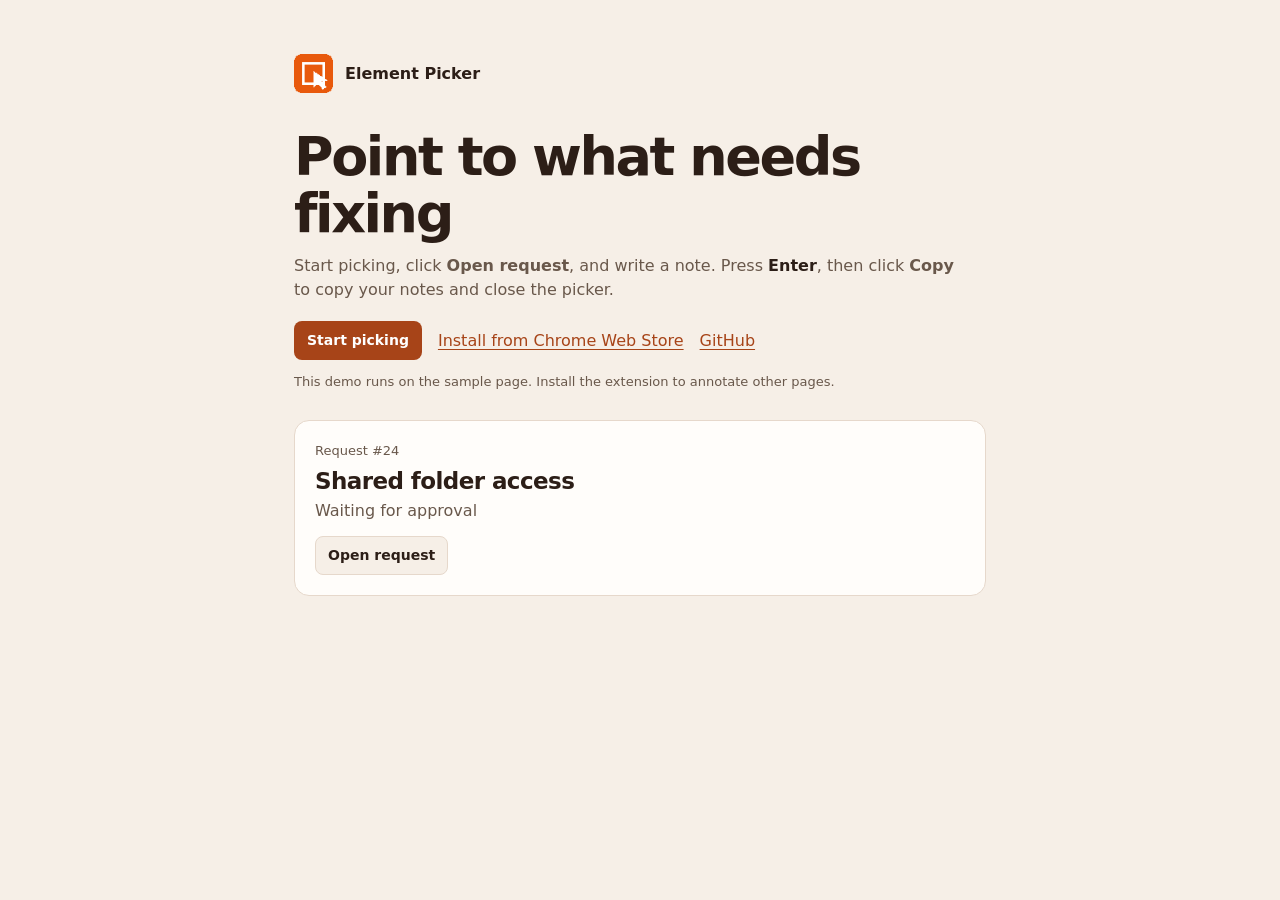
<file: demo/index.html>
<!doctype html>
<html lang="en">
<head>
  <meta charset="utf-8">
  <meta name="viewport" content="width=device-width, initial-scale=1">
  <meta name="description" content="Click a page element, leave a note, and copy it with its CSS selector for your coding assistant. Try it in your browser without installing anything.">
  <meta property="og:type" content="website">
  <meta property="og:title" content="Element Picker · Try visual UI feedback">
  <meta property="og:description" content="Click a page element, leave a note, and copy it with its CSS selector. Try it without installing anything.">
  <meta property="og:url" content="https://dmitriyg0r.github.io/element-picker/demo/">
  <meta property="og:image" content="https://dmitriyg0r.github.io/element-picker/docs/cover.jpg">
  <meta property="og:image:alt" content="Element Picker with a note suggesting a new label for a selected button.">
  <meta name="twitter:card" content="summary_large_image">
  <title>Element Picker · Try visual UI feedback</title>
  <link rel="icon" href="../icons/48.png">
  <style>
    :root {
      color-scheme: light dark;
      --background: light-dark(#f6efe7, #201b18);
      --surface: light-dark(#fffdfa, #2c2420);
      --text: light-dark(#2c1e17, #fff3e8);
      --muted: light-dark(#69584b, #d4c0af);
      --line: light-dark(#e6d8cb, #4d3d32);
      --accent: light-dark(#a74418, #ffb385);
      --on-accent: light-dark(#fff, #3a1c0c);
      font: 16px/1.5 system-ui, sans-serif;
      background: var(--background);
      color: var(--text);
    }
    * { box-sizing: border-box; }
    body { margin: 0; }
    main { max-width: 740px; margin: 0 auto; padding: 54px 24px 100px; }
    header { display: flex; align-items: center; gap: 12px; }
    header img { width: 39px; height: 39px; }
    .brand { font-weight: 700; }
    .hero { padding-block: 36px 28px; }
    h1, h2, p { margin: 0; }
    h1 { font-size: clamp(32px, 6vw, 54px); line-height: 1.05; letter-spacing: -.045em; }
    h2 { font-size: 23px; letter-spacing: -.025em; }
    p { color: var(--muted); }
    .hero p { margin-top: 12px; max-width: 42em; }
    .controls { display: flex; align-items: center; flex-wrap: wrap; gap: 16px; margin-top: 19px; }
    a { color: var(--accent); text-underline-offset: 3px; }
    button { font: 650 14px/1.35 system-ui, sans-serif; border-radius: 8px; padding: 9px 12px; cursor: pointer; }
    button:focus-visible, a:focus-visible { outline: 2px solid var(--accent); outline-offset: 3px; }
    button:disabled { opacity: .6; cursor: default; }
    .start { color: var(--on-accent); background: var(--accent); border: 1px solid transparent; }
    .card { border: 1px solid var(--line); background: var(--surface); border-radius: 15px; padding: 20px; }
    .sample-button { margin-top: 13px; border: 1px solid var(--line); background: var(--background); color: var(--text); }
    .request { font-size: 13px; margin-bottom: 4px; }
    .hero .footnote { margin-top: 12px; font-size: 13px; }
    kbd { font: inherit; color: var(--text); font-weight: 650; }
  </style>
  <script type="module" src="./boot.js"></script>
</head>
<body>
  <main>
    <header><img src="../icons/48.png" alt=""><span class="brand">Element Picker</span></header>
    <section class="hero" aria-labelledby="demo-title">
      <h1 id="demo-title">Point to what needs fixing</h1>
      <p>Start picking, click <strong>Open request</strong>, and write a note. Press <kbd>Enter</kbd>, then click <strong>Copy</strong> to copy your notes and close the picker.</p>
      <div class="controls">
        <button id="start-demo" class="start" type="button" disabled>Start picking</button>
        <a href="https://chromewebstore.google.com/detail/element-picker/bpanpgpfeahdpcnepkojffffdhlplbla">Install from Chrome Web Store</a>
        <a href="https://github.com/dmitriyg0r/element-picker">GitHub</a>
      </div>
      <p class="footnote">This demo runs on the sample page. Install the extension to annotate other pages.</p>
      <p id="demo-error" role="status" hidden>The demo could not load. Try refreshing the page.</p>
    </section>
    <section class="card" aria-labelledby="sample-heading">
      <p class="request">Request #24</p>
      <h2 id="sample-heading">Shared folder access</h2>
      <p>Waiting for approval</p>
      <button id="open-request" class="sample-button" type="button">Open request</button>
    </section>
  </main>
</body>
</html>
</file>
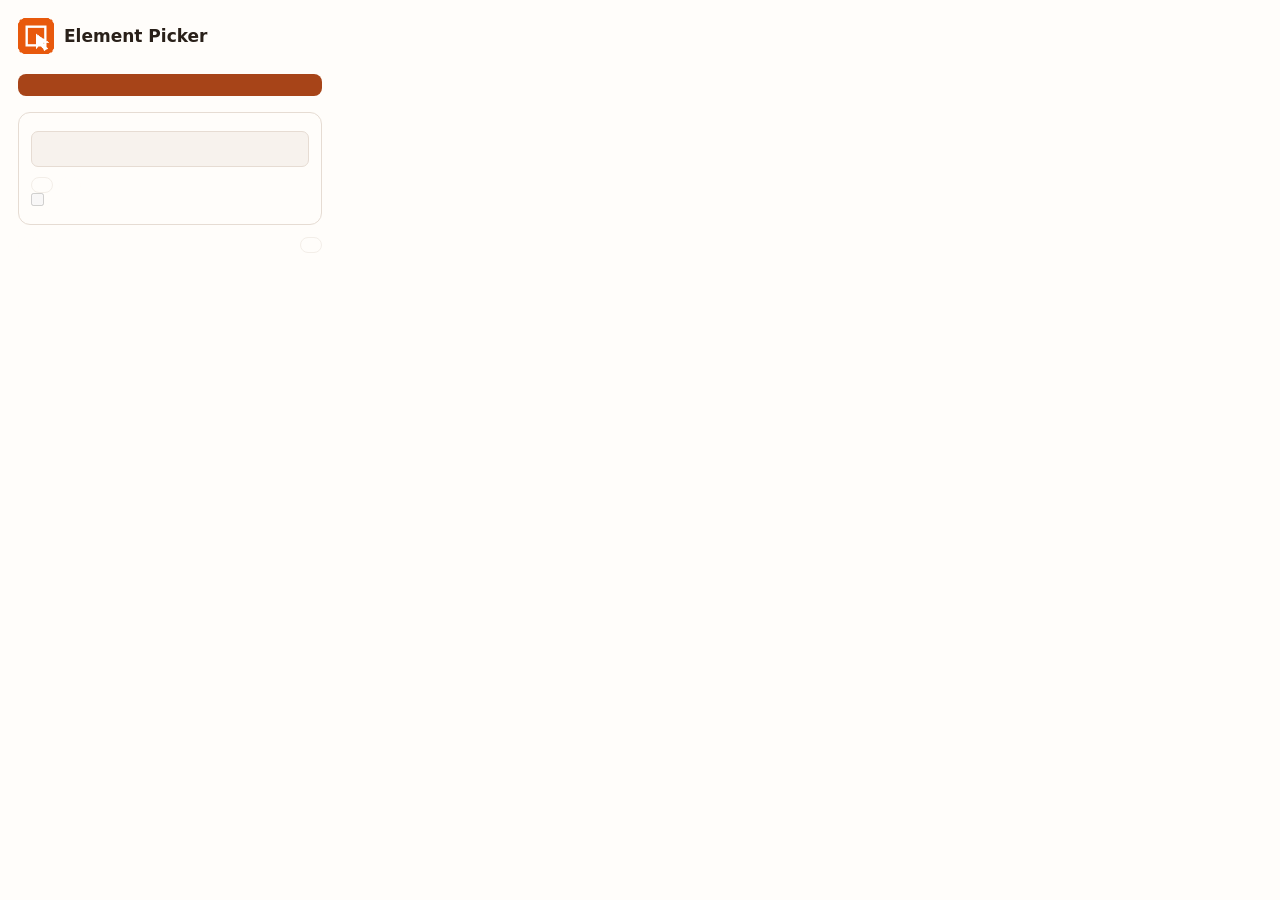
<file: options.html>
<!doctype html>
<html lang="en">
<head>
  <meta charset="utf-8">
  <meta name="viewport" content="width=device-width, initial-scale=1">
  <title data-message="settings_title">Element Picker</title>
  <link rel="stylesheet" href="options.css">
  <script src="i18n.js" defer></script>
  <script src="shortcuts.js" defer></script>
  <script src="options.js" defer></script>
</head>
<body>
  <main>
    <header>
      <img src="icons/48.png" alt="" width="36" height="36">
      <h1 lang="en" data-message="extension_name">Element Picker</h1>
    </header>
    <button id="toggle" class="primary" type="button" data-message="start_picking"></button>
    <section data-aria-message="shortcut_settings">
      <label for="shortcut" data-message="keyboard_shortcut"></label>
      <input id="shortcut" type="text" readonly data-value-message="loading">
      <div class="buttons">
        <button id="record" type="button" disabled data-message="edit"></button>
        <button id="clear" class="quiet" type="button" disabled data-message="disable"></button>
      </div>
      <label id="command-option" class="command-option" hidden>
        <input id="dual-command" type="checkbox" disabled>
        <span data-message="command_gesture"></span>
      </label>
    </section>
    <div class="buttons footer">
      <button id="reset" class="quiet" type="button" disabled data-message="restore_default"></button>
      <button id="save" type="button" disabled data-message="save"></button>
    </div>
    <p id="status" role="status"></p>
  </main>
</body>
</html>
</file>
<file: options.css>
:root {
  color-scheme: light dark;
  font: 14px/1.45 system-ui, sans-serif;
  --surface: light-dark(#fffdfa, #221e1b);
  --field: light-dark(#f7f2ed, #312925);
  --text: light-dark(#292019, #f8efe7);
  --muted: light-dark(#66584d, #cbb9ab);
  --line: light-dark(#e6dcd3, #493d35);
  --accent: light-dark(#a74418, #ffad80);
  --on-accent: light-dark(#fff, #36190c);
  color: var(--text);
  background: var(--surface);
}
* { box-sizing: border-box; }
body { width: 340px; margin: 0; padding: 18px; }
header { display: flex; align-items: center; gap: 10px; margin-bottom: 16px; }
h1 { margin: 0; font-size: 17px; font-weight: 700; }
section { margin-top: 16px; padding: 12px; border: 1px solid var(--line); border-radius: 12px; }
label { display: block; color: var(--muted); font-size: 12px; font-weight: 650; }
#shortcut {
  display: block; width: 100%; margin: 6px 0 10px; padding: 8px 10px;
  border: 1px solid var(--line); border-radius: 7px; background: var(--field);
  color: var(--text); font: 600 13px/1.4 ui-monospace, monospace;
}
.buttons { display: flex; gap: 6px; }
.footer { margin-top: 12px; justify-content: space-between; }
button {
  padding: 7px 10px; border: 1px solid var(--line); border-radius: 8px;
  background: var(--surface); color: var(--text); cursor: pointer; font: 600 13px/1.4 system-ui, sans-serif;
}
button:hover:not(:disabled) { background: var(--field); }
button:disabled { opacity: .45; cursor: default; }
button.primary { width: 100%; padding: 10px; border-color: transparent; background: var(--accent); color: var(--on-accent); }
button.primary:hover:not(:disabled) { filter: brightness(.93); background: var(--accent); }
button.quiet { border-color: transparent; color: var(--muted); }
button:focus-visible, input:focus-visible { outline: 2px solid var(--accent); outline-offset: 2px; }
#status { margin: 9px 0 0; font-size: 12px; color: var(--muted); overflow-wrap: anywhere; }
#status:empty { display: none; }

.command-option:not([hidden]) {
  display: flex; align-items: center; gap: 7px; margin-top: 11px;
  padding-top: 10px; border-top: 1px solid var(--line); cursor: pointer;
}
.command-option input { margin: 0; accent-color: var(--accent); }
</file>
